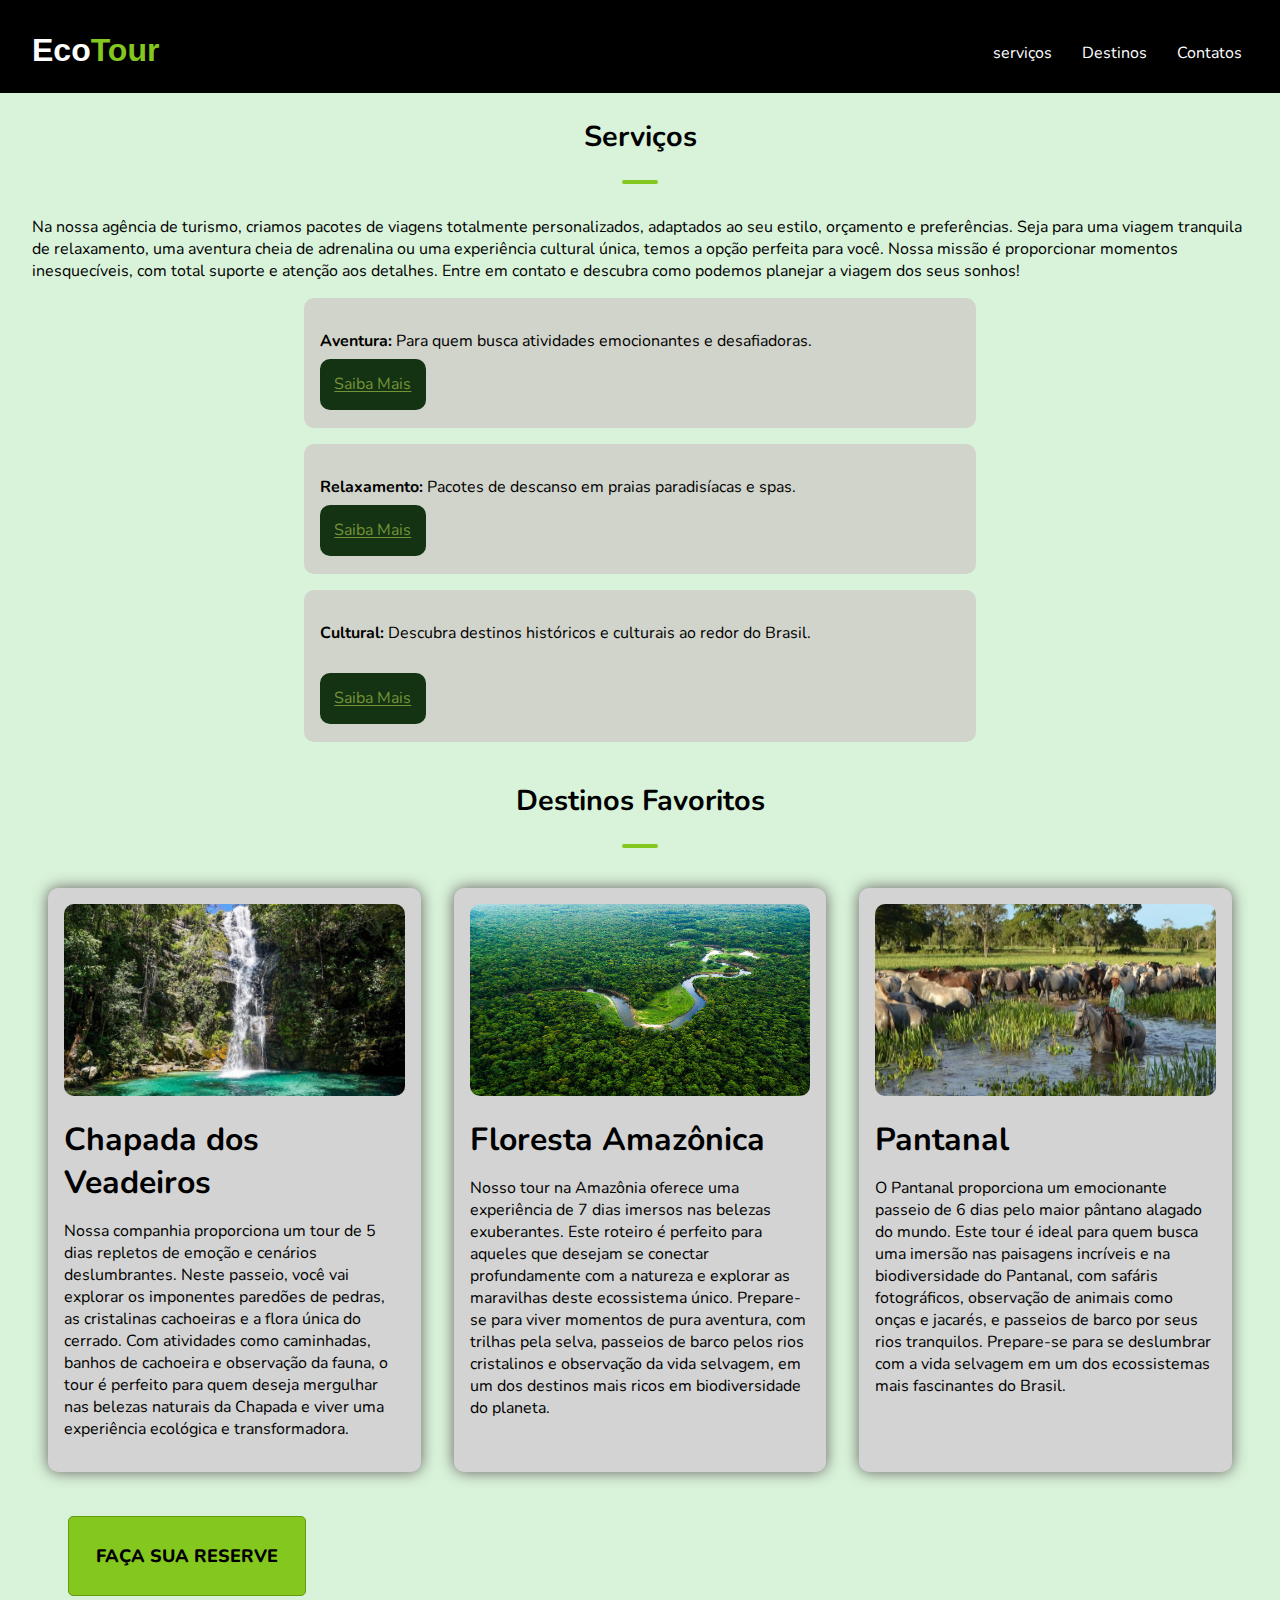
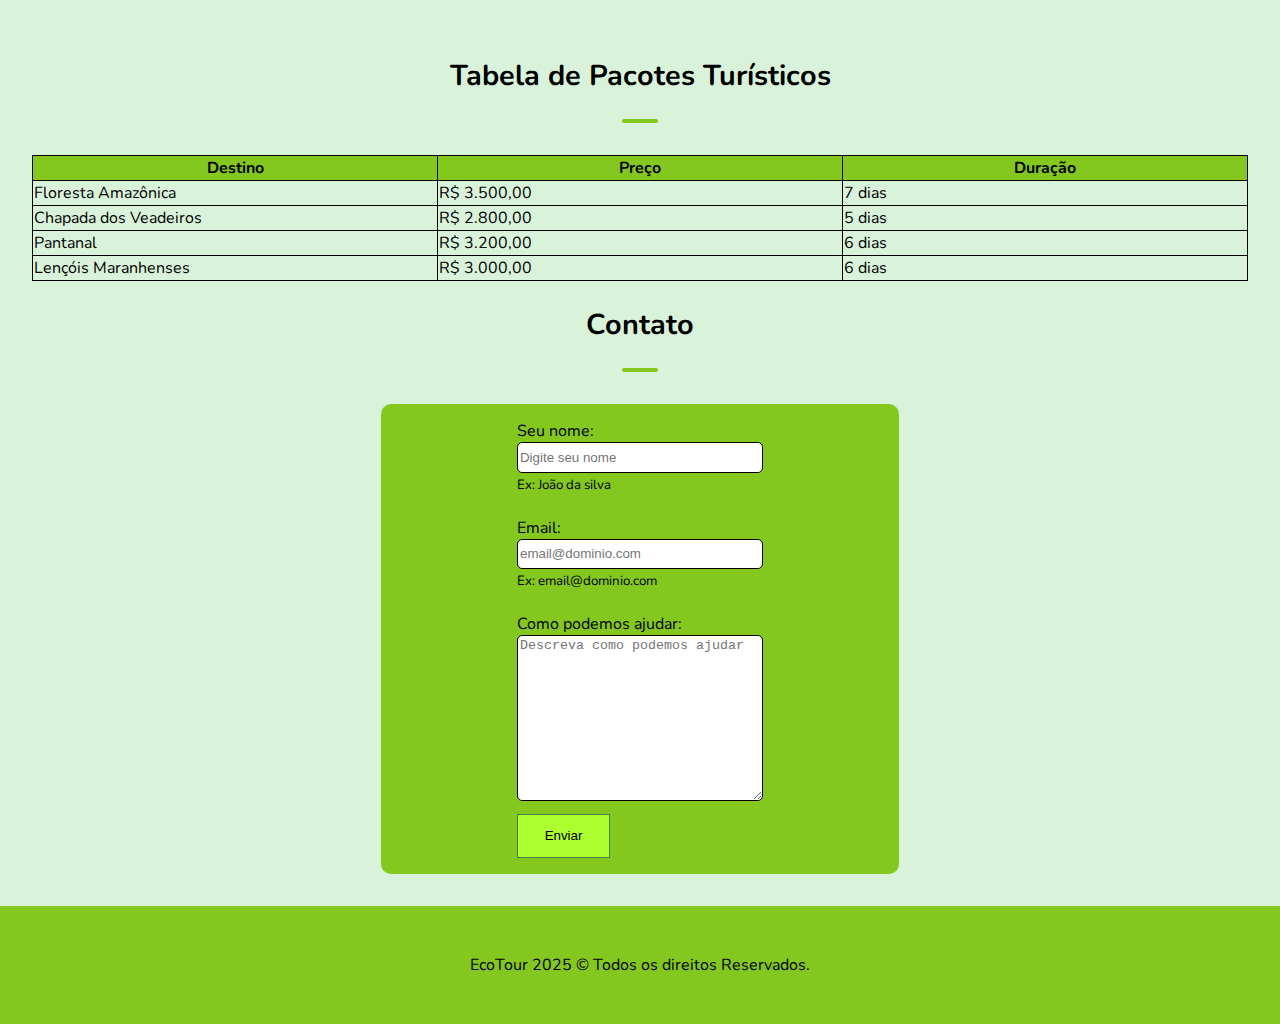
<file: index.html>
<!DOCTYPE html>
<html lang="en">

<head>
    <!-- Google Tag Manager -->
<script>(function(w,d,s,l,i){w[l]=w[l]||[];w[l].push({'gtm.start':
new Date().getTime(),event:'gtm.js'});var f=d.getElementsByTagName(s)[0],
j=d.createElement(s),dl=l!='dataLayer'?'&l='+l:'';j.async=true;j.src=
'https://www.googletagmanager.com/gtm.js?id='+i+dl;f.parentNode.insertBefore(j,f);
})(window,document,'script','dataLayer','GTM-N6Q82NF7');</script>
<!-- End Google Tag Manager -->
    <!-- Google tag (gtag.js) -->
<script async src="https://www.googletagmanager.com/gtag/js?id=G-65X38781RL"></script>
<script>
  window.dataLayer = window.dataLayer || [];
  function gtag(){dataLayer.push(arguments);}
  gtag('js', new Date());

  gtag('config', 'G-65X38781RL');
</script>

    <meta charset="UTF-8">
    <meta name="viewport" content="width=device-width, initial-scale=1.0">
    <title>EcoTourBr</title>
    <link rel="stylesheet" href="ecotour.css">

    <link rel="preconnect" href="https://fonts.googleapis.com">
    <link rel="preconnect" href="https://fonts.gstatic.com" crossorigin>
    <link href="https://fonts.googleapis.com/css2?family=Nunito:ital,wght@0,200..1000;1,200..1000&family=Open+Sans:ital,wght@0,300..800;1,300..800&display=swap"
        rel="stylesheet">
</head>

<body>
    <!-- Google Tag Manager (noscript) -->
<noscript><iframe src="https://www.googletagmanager.com/ns.html?id=GTM-N6Q82NF7"
height="0" width="0" style="display:none;visibility:hidden"></iframe></noscript>
<!-- End Google Tag Manager (noscript) -->
    <header>
        <div class="h-div">
            <h1 class="logo">Eco<span class="tour">Tour</span></h1>
            <nav>
                <ul class="nav-list">
                    <li><a class="nav-link" href="#servicos">serviços</a></li>
                    <li><a class="nav-link" href="#destinos">Destinos</a></li>
                    <li><a class="nav-link" href="#contatos">Contatos</a></li>
                </ul>
            </nav>
        </div>
    </header>

    <main>
        <section id="servicos">
            <h2 class="titulo-seccao">Serviços</h2>
            <hr class="separacao">
            <p>Na nossa agência de turismo, criamos pacotes de viagens totalmente personalizados, adaptados ao seu
                estilo, orçamento e preferências. Seja para uma viagem tranquila de relaxamento, uma aventura cheia de
                adrenalina ou uma experiência cultural única, temos a opção perfeita para você. Nossa missão é
                proporcionar momentos inesquecíveis, com total suporte e atenção aos detalhes. Entre em contato e
                descubra como podemos planejar a viagem dos seus sonhos!</p>

            <div class="pacote-servico-lista">
                <ul class="servico-lista">
                    <li><strong>Aventura:</strong> Para quem busca atividades emocionantes e desafiadoras. <br><br> <a
                            class="saiba-mais" href="#contatos">Saiba Mais</a></li>

                    <li><strong>Relaxamento:</strong> Pacotes de descanso em praias paradisíacas e spas. <br><br> <a
                            class="saiba-mais" href="#contatos">Saiba Mais</a></li>

                    <li><strong>Cultural:</strong> Descubra destinos históricos e culturais ao redor do Brasil.
                        <br><br><br> <a class="saiba-mais" href="#contatos">Saiba Mais</a>
                    </li>
                </ul>
            </div>
        </section>

        <section class="destinos-favoritos">
            <h2 class="titulo-seccao">Destinos Favoritos</h2>
            <hr class="separacao">
            <ul class="destinos-populares">
                <li>
                    <img class="destino-img" src="img/chapada-dos-veadeiros.jpg" alt="chapada dos veadeiros">
                    <h3 class="titulo-destino">Chapada dos Veadeiros</h3>
                    <p>Nossa companhia proporciona um tour de 5 dias repletos de emoção e cenários deslumbrantes. Neste
                        passeio, você vai explorar os imponentes paredões de pedras, as cristalinas cachoeiras e a flora
                        única do cerrado. Com atividades como caminhadas, banhos de cachoeira e observação da fauna, o
                        tour é perfeito para quem deseja mergulhar nas belezas naturais da Chapada e viver uma
                        experiência ecológica e transformadora.</p>
                </li>

                <li>
                    <img class="destino-img" src="img/floresta-amazonica.jpg" alt="Floresta amazonica">
                    <h3 class="titulo-destino">Floresta Amazônica</h3>
                    <p>Nosso tour na Amazônia oferece uma experiência de 7 dias imersos nas belezas exuberantes. Este
                        roteiro é perfeito para aqueles que desejam se conectar profundamente com a natureza e explorar
                        as maravilhas deste ecossistema único. Prepare-se para viver momentos de pura aventura, com
                        trilhas pela selva, passeios de barco pelos rios cristalinos e observação da vida selvagem, em
                        um dos destinos mais ricos em biodiversidade do planeta.</p>
                </li>

                <li>
                    <img class="destino-img" src="img/pantanal.avif" alt="Pantanal">
                    <h3 class="titulo-destino">Pantanal</h3>
                    <p>O Pantanal proporciona um emocionante passeio de 6 dias pelo maior pântano alagado do mundo. Este
                        tour é ideal para quem busca uma imersão nas paisagens incríveis e na biodiversidade do
                        Pantanal, com safáris fotográficos, observação de animais como onças e jacarés, e passeios de
                        barco por seus rios tranquilos. Prepare-se para se deslumbrar com a vida selvagem em um dos
                        ecossistemas mais fascinantes do Brasil.
                    </p>
                </li>
            </ul>

            <a href="reserva.html"><button class="reserve">FAÇA SUA RESERVE</button></a>
        </section>

        <section id="destino">
            <h2 class="titulo-seccao">Tabela de Pacotes Turísticos</h2>
            <hr class="separacao">
            <div class="destinos-div">
                <table>
                    <tr>
                        <th>Destino</th>
                        <th>Preço</th>
                        <th>Duração</th>
                    </tr>
                    <tr>
                        <td>Floresta Amazônica</td>
                        <td>R$ 3.500,00</td>
                        <td>7 dias</td>
                    </tr>
                    <tr>
                        <td>Chapada dos Veadeiros</td>
                        <td>R$ 2.800,00</td>
                        <td>5 dias</td>
                    </tr>
                    <tr>
                        <td>Pantanal</td>
                        <td>R$ 3.200,00</td>
                        <td>6 dias</td>
                    </tr>
                    <tr>
                        <td>Lençóis Maranhenses</td>
                        <td>R$ 3.000,00</td>
                        <td>6 dias</td>
                    </tr>
                </table>
            </div>
        </section>

        <section id="contato">
            <h2 class="titulo-seccao">Contato</h2>
            <hr class="separacao">

            <div class="formulario">
                <form action="/submit">
                    <label for="nome">Seu nome:</label><br>
                    <input id="nome" type="text" name="nome" required placeholder="Digite seu nome" aria-label="Digite seu nome" minlength="3"><br>
                    <small>Ex: João da silva</small>
                    <br><br>
    
                    <label for="email">Email:</label><br>
                    <input id="email" type="email" name="email" required placeholder="email@dominio.com" aria-label="Digite seu email"><br>
                    <small>Ex: email@dominio.com</small>
                    <br><br>
    
                    <label for="ajudar">Como podemos ajudar:</label><br>
                    <textarea name="ajudar" id="ajudar" placeholder="Descreva como podemos ajudar"></textarea><br>
    
                    <button class="enviar" type="submit">Enviar</button>
                </form>
            </div>
        </section>
    </main>

    <footer>
        <p>EcoTour 2025 © Todos os direitos Reservados.</p>
    </footer>
</body>

</html>
</file>
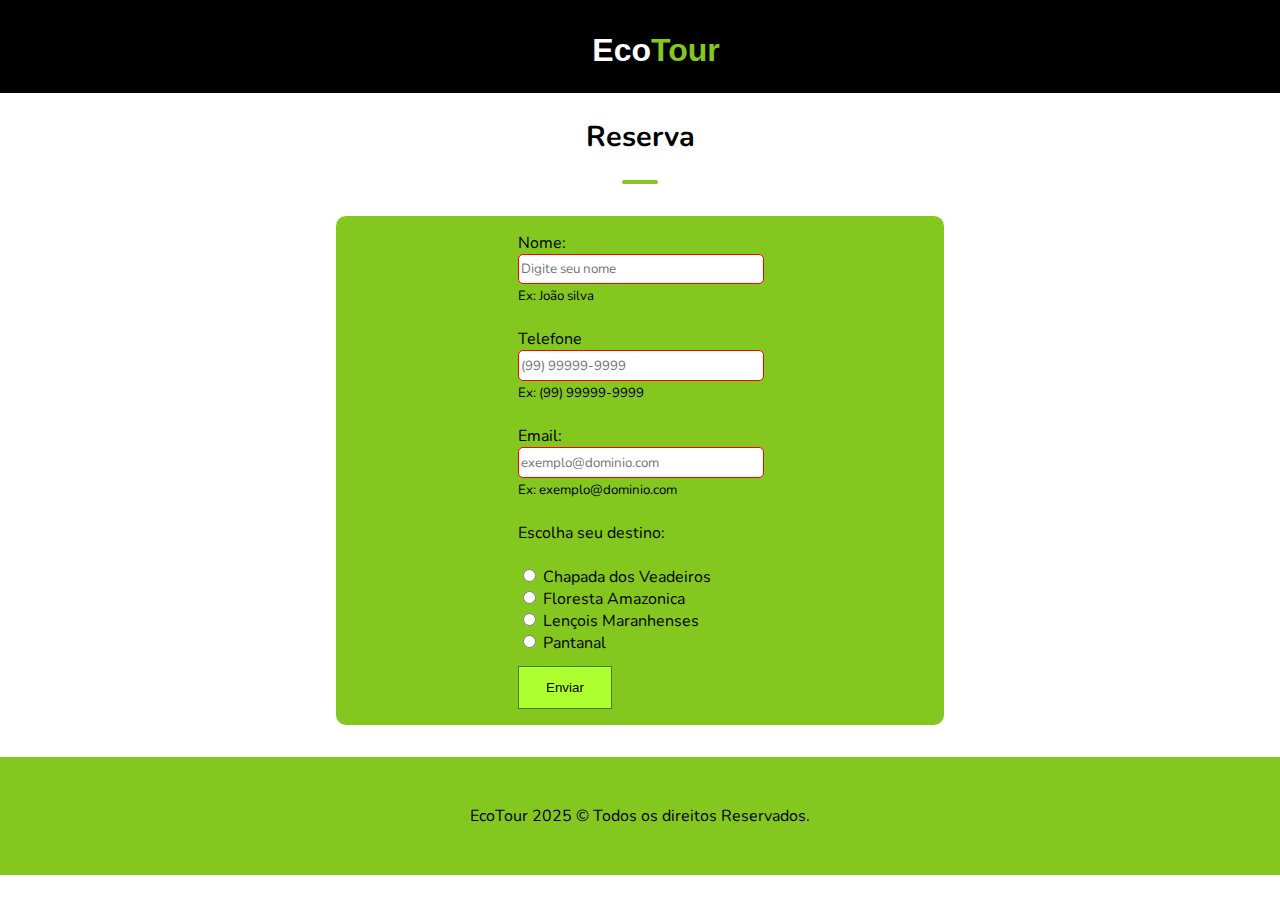
<file: reserva.html>
<!DOCTYPE html>
<html lang="en">

<head>
    <meta charset="UTF-8">
    <meta name="viewport" content="width=device-width, initial-scale=1.0">
    <title>EcoTour</title>
    <link rel="stylesheet" href="reserva.css">
    <link
        href="https://fonts.googleapis.com/css2?family=Nunito:ital,wght@0,200..1000;1,200..1000&family=Open+Sans:ital,wght@0,300..800;1,300..800&display=swap"
        rel="stylesheet">
</head>

<body>
    <header>
            <a href="index.html"><h1 class="logo">Eco<span class="tour">Tour</span></h1></a>
    </header>

    <main>
        <section class="reserva">
            <h2 class="titulo-seccao">Reserva</h2>
            <hr class="separacao">

            <div class="formulario-reserva">
                <form action="submit">
                    <label for="nome">Nome:</label><br>
                    <input type="text" name="nome" id="nome" minlength="3" required placeholder="Digite seu nome"><br>
                    <small>Ex: João silva</small><br><br>

                    <label for="telefone">Telefone</label><br>
                    <input type="tel" name="telefone" id="telefone" required placeholder="(99) 99999-9999"
                        pattern="\([1-9]{2}\) (?:[2-8]|9[0-9])[0-9]{3}\-[0-9]{4}"><br>
                        <small>Ex: (99) 99999-9999</small><br><br>

                    <label for="email">Email:</label><br>
                    <input type="email" name="email" id="email" required placeholder="exemplo@dominio.com"><br>
                    <small>Ex: exemplo@dominio.com</small><br><br>

                    <label for="destino">Escolha seu destino:</label><br><br>
                    <input type="radio" id="chapada-veadeiros" name="destino" value="chapada" required>
                    <label for="chapada-veadeiros">Chapada dos Veadeiros</label><br>

                    <input type="radio" id="Amazonia" name="destino" value="amazonia">
                    <label for="amazonia">Floresta Amazonica</label><br>

                    <input type="radio" id="lencois" name="destino" value="lencois">
                    <label for="lencois">Lençois Maranhenses</label><br>

                    <input type="radio" name="destino" id="pantanal" value="pantanal">
                    <label for="pantanal">Pantanal</label><br>

                    <button class="enviar" type="submit">Enviar</button>

                </form>
            </div>
        </section>
    </main>

    <footer>
        <p>EcoTour 2025 © Todos os direitos Reservados.</p>
    </footer>
</body>

</html>
</file>
<file: ecotour.css>
body {
    margin: 0px;
    padding: 0px;
    box-sizing: border-box;
    font-family: 'Nunito', Arial, Helvetica, sans-serif;
    background-color: rgb(217, 243, 218);
}

header {
    background-color: black;
    height: 5.8em;
    color: white;

}

.logo {
    margin: 0em;
    font-size: 2rem;
    padding: 1em 0em 0em 1em;
    font-family: Verdana, Geneva, Tahoma, sans-serif;
}

.tour {
    color: rgb(132, 199, 31);
}

.h-div {
    display: flex;
    justify-content: space-between;
}

.nav-list {
    padding: 1.6em;
    font-size: 1rem;
}

.nav-list li {
    display: inline;
    padding: 0.8em;
}

.nav-link {
    color: white;
    text-decoration: none;
}

.nav-link:hover {
    text-decoration: underline;
}

main {
    width: 95%;
    padding: 0px;
    margin: 0 auto;
}

.titulo-seccao {
    font-size: 1.8rem;
    text-align: center;
}

.separacao {
    width: 2em;
    border-radius: 5px;
    border: 2px solid rgb(132, 199, 31);
    margin-bottom: 2em;
}

.servicos {
    width: 100%;
}

.pacote-servico-lista {
    display: flex;
    justify-content: center;
    width: 100%
}

.servico-lista {
    margin: 0 auto;
    padding: 0em;
}

.servico-lista li {
    background-color: rgb(209, 212, 203);
    padding: 2em 1em;
    width: 40em;
    margin-bottom: 1em;
    border-radius: 10px;
    list-style: none;
}

.saiba-mais {
    color: rgb(116, 146, 55);
    padding: 0.9em;
    border-radius: 10px;
    background-color: rgb(19, 51, 19);
}

.destinos-populares {
    display: flex;
    justify-content: space-around;
    padding: 0em;
    flex-wrap: wrap;
    margin: 0 auto;
}

.destinos-populares li {
    list-style: none;
    width: 28%;
    margin: 0.5em;
    padding: 1em;
    background-color: lightgray;
    word-wrap: break-word;
    border-radius: 10px;
    box-shadow: 0px 0px 15px 0px rgb(100, 94, 94);
    font-size: 1em;

}

.destino-img {
    width: 100%;
    height: 12em;
    border-radius: 10px;
}

.titulo-destino {
    font-weight: 700;
    font-size: 2em;
    margin: 0.5em 0em;
}

#destinos-div{
    width: 100%; 
    overflow-x: auto; 
    display: block; 
    margin: 0 auto; 
    padding: 0 10px;
}

#destino table {
    width: 100%; 
    table-layout: fixed; 
    margin: 0 auto; 
    border-collapse: collapse; 
}

#destino th {
    background-color: rgb(132, 199, 31);
    border: 1px solid black;
}

#destino tr td {
    border: 1px solid black;
}

.reserve{
    margin: 2em;
    padding: 1.5em;
    border: 1px solid rgb(100, 155, 17);
    border-radius: 5px;
    background-color: rgb(132, 199, 31);
    color: black;
    font-family: "Nunito", Arial, Helvetica, sans-serif;
    font-weight: 800;
    font-size: 18px;
}

.reserve:hover{
    cursor: pointer;
}

.formulario {
    display: flex;
    justify-content: center;
    width: 40%;
    margin: 0 auto;
    padding: 1em;
    border-radius: 10px;
    background-color: rgb(132, 199, 31);
}

#nome,
#email {
    height: 2em;
    width: 18em;
    border-radius: 5px;
    border: 1px solid black;
}

#ajudar{
    width: 18em;
    height: 12em;
    border: 1px solid black;
    border-radius: 5px;
}

.enviar {
    padding: 1em 2em;
    margin-top: 0.5em;
    border: 1px solid rgb(64, 128, 64);
    background-color: greenyellow;
}

footer {
    background-color: rgb(132, 199, 31);
    padding: 2em;
    margin: 2em 0em 0em 0em;
    text-align: center;
}

@media (max-width: 600px) {

    h1 {
        text-align: center;
        padding-top: 1em;
        padding-left: 0;
    }

    .h-div {
        display: block;
    }

    .nav-list {
        background-color: rgb(66, 59, 59);
        text-align: center;
    }

    .nav-list li {
        font-size: 0.9em;
    }

    main {
        padding-top: 5em;
        width: 100%;
        margin: 0 auto;
    }

    #servicos {
        width: 90%;
        margin: 0em auto;
    }

    .servico-lista li {
        width: 90%;
    }

    .destinos-populares {
        display: block;
        width: 100%;
        margin: 0 auto;
    }

    .destinos-populares li {
        margin: 1em auto;
        width: 80%;
    }

    .destino-img {
        width: 100%;
    }

    .destinos-div{
        padding: 0em;
        overflow-x: auto;
        width: 100%;
        margin: 0 auto;
        font-weight: 600;

    }

    #destino table {
        width: 90%; 
    }

    table th, table td {
        font-size: 0.8rem;
        padding: 8px; 
    }

    .formulario {
        width: 80%;
    }
}

@media (min-width: 601px) and (max-width: 950px) {


    main {
        margin-top: 5em;
        width: 100%;
    }

    #servicos {
        max-width: 90%;
        margin: 0 auto;
    }

    .servico-lista li {
        width: 90%;
    }

    .destinos-populares {
        max-width: 95%;
    }

    .destinos-populares li {
        margin: 0.5em;
        padding: 2em;
        width: 39%;
    }

    .destino-img {
        width: 100%;
    }

    .destinos-div {
        padding: 0em;
        overflow-x: auto;
        width: 100%;
        margin: 0 auto;

    }


    #destino table {
        width: 85%;
        table-layout: fixed
    }

    table th,
    table td {
        font-size: 0.9rem;
        padding: 8px;
    }
}
</file>
<file: reserva.css>
body{
    margin: 0 auto;
    box-sizing: border-box;
    font-family: 'Nunito', Arial, Helvetica, sans-serif;
}

header {
    background-color: black;
    height: 5.8em;
    color: white;

}

.logo {
    margin: 0em;
    font-size: 2rem;
    padding: 1em 0em 0em 1em;
    text-align: center;
    color: white;
    font-family: Verdana, Geneva, Tahoma, sans-serif;
}

a{
    text-decoration: none;
}

.tour {
    color: rgb(132, 199, 31);
}

main {
    width: 95%;
    margin: 0 auto;
}

.titulo-seccao {
    font-size: 1.8rem;
    text-align: center;
}

.separacao {
    width: 2em;
    border-radius: 5px;
    border: 2px solid rgb(132, 199, 31);
    margin-bottom: 2em;
}

.destinos-div{
    width: 100%; 
    overflow-x: auto; 
    display: block; 
    margin: 0 auto; 
    padding: 0 10px;
}

.destinos table {
    width: 100%; 
    table-layout: fixed; 
    margin: 0 auto; 
    border-collapse: collapse; 
}

.destinos th {
    background-color: rgb(132, 199, 31);
    border: 1px solid black;
}

.destinos tr td {
    border: 1px solid black;
}

.formulario-reserva{
    display: flex;
    justify-content: center;
    width: 50%;
    margin: 0 auto;
    padding: 1em 0em;
    border-radius: 10px;
    background-color: rgb(132, 199, 31);
}

form{
    width: 40%;
}

#nome, #telefone, #email{
    height: 2em;
    width: 18em;
    border-radius: 5px;
    border: 1px solid black;
}

#nome:invalid, #telefone:invalid, #email:invalid{
    border: 1px solid red;
} 

.enviar{
    padding: 1em 2em;
    margin-top: 0.9em;
    border: 1px solid rgb(64, 128, 64);
    background-color: greenyellow;
}

input::placeholder{
    font-family: "Nunito", Arial, Helvetica, sans-serif;
}

footer{
    background-color: rgb(132, 199, 31);
    padding: 2em;
    margin: 2em 0em 0em 0em;
    text-align: center;
}

@media (max-width: 600px){
    h1 {
        text-align: center;
        padding-top: 1em;
        padding-left: 0;
    }

    main {
        width: 100%;
        margin: 0 auto;
    }

    .formulario-reserva{
        width: 90%;
    }

    form{
        width: 90%;
        margin: 0em 0.5em;
    }
}

@media (min-width: 601px) and (max-width: 950px){
    main {
        margin-top: 5em;
        width: 100%;
    }

    .formulario-reserva{
        width: 80%;
    }
}
</file>
